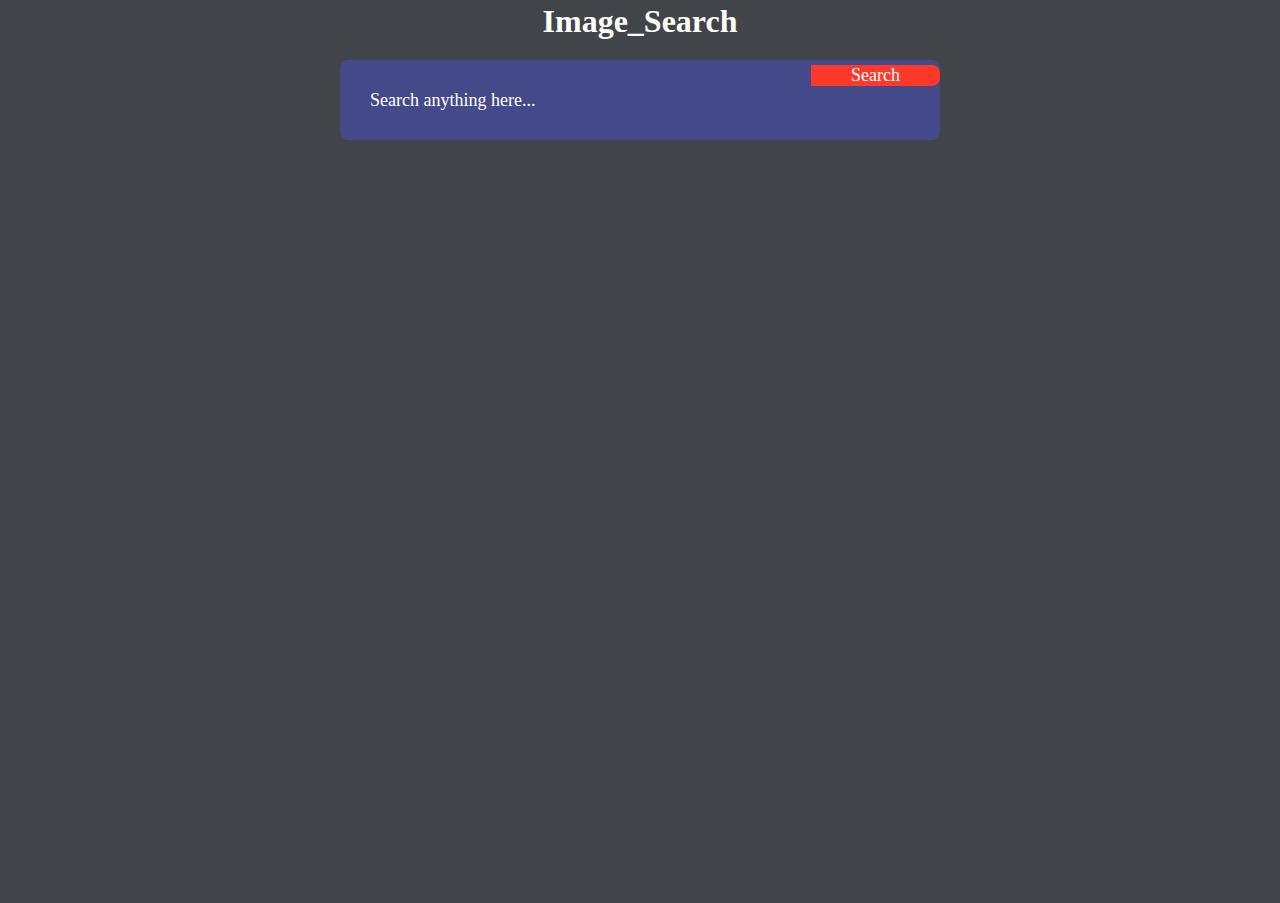
<file: index.html>
<!DOCTYPE html>
<html lang="en">
<head>
    <meta charset="UTF-8">
    <meta name="viewport" content="width=device-width, initial-scale=1.0">
    <title>Image_Search Engine</title>
    <link rel="stylesheet" href="style.css">
    
</head>
<body>
    <h1>     Image_Search </h1>
    <form id="search-form">
        <input type="text" id="search-box" placeholder="Search anything here...">
     <button type ="button" id="search-result">Search</button>
</form>
    <div id="search-result"></div>
    <button id="show-more-btn">Show More</button>
    <script src ="script.js"></script>
</body>
</html>
</file>
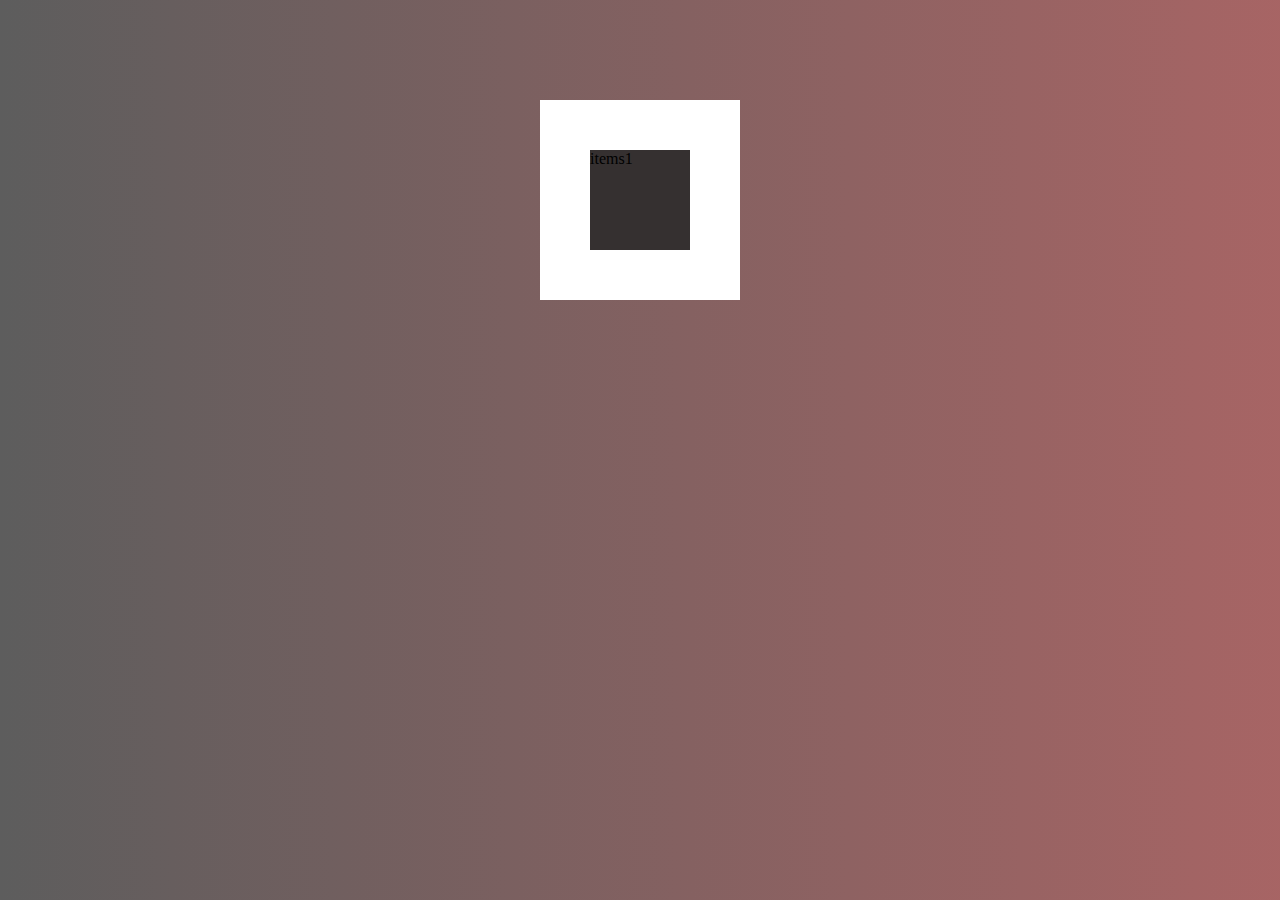
<file: drag_drop/index.html>
<!DOCTYPE html>
<html lang="en">
  <head>
    <meta charset="UTF-8" />
    <meta name="viewport" content="width=device-width, initial-scale=1.0" />
    <title>Simple Drag-Drop</title>
    <link rel="stylesheet" href="style.css" />
  </head>
  <body>
    <div id="drag" class="box">
      <div id="item">items1</div>
    </div>

    <script src="scripts.js"></script>
  </body>
</html>
</file>
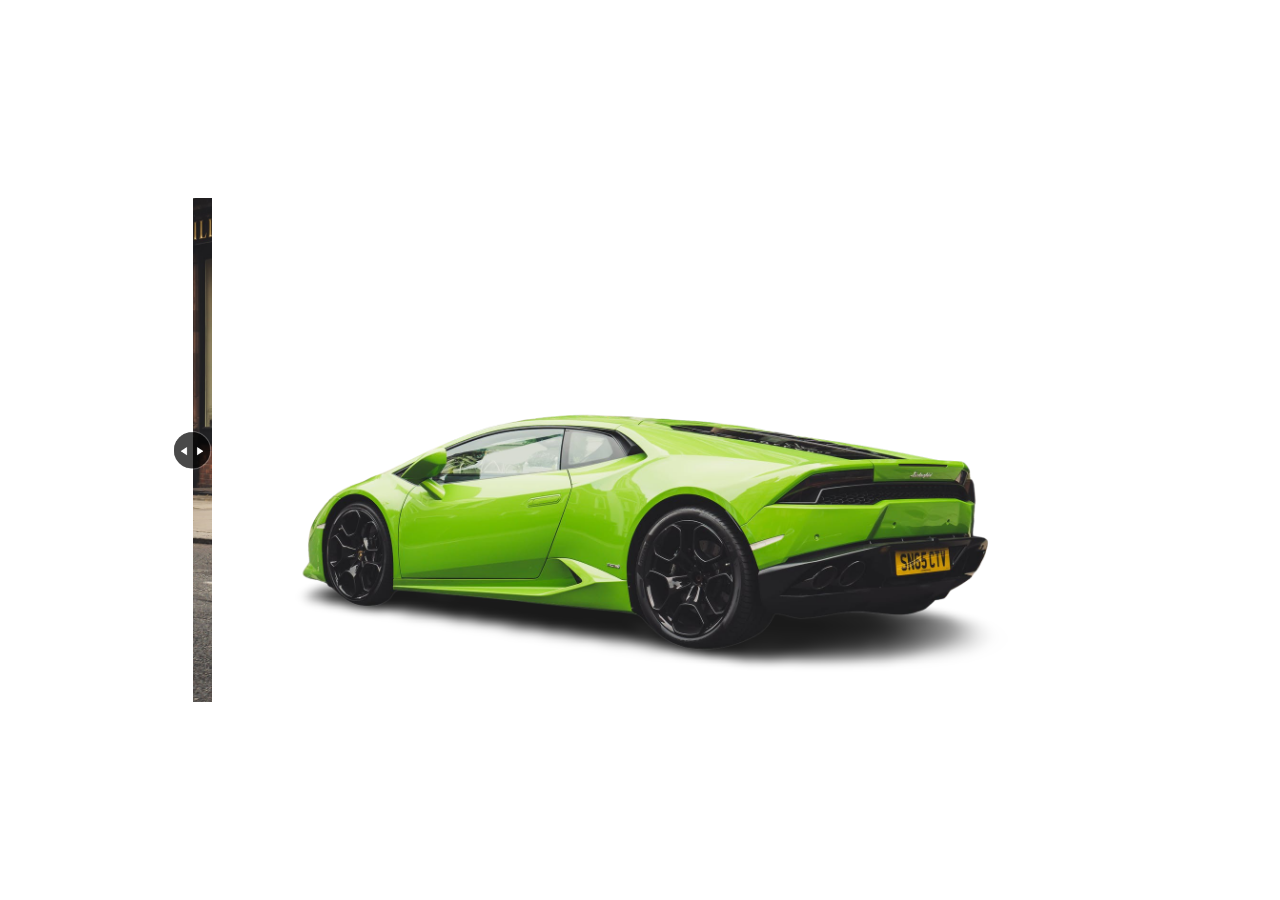
<file: image_backGroundchanger/index.html>
<!DOCTYPE html>
<html lang="en">
  <head>
    <meta charset="UTF-8" />
    <meta name="viewport" content="width=device-width, initial-scale=1.0" />
    <title>Background changer</title>
  </head>
  <body>
    <link rel="stylesheet" href="style.css" />
    <div class="container">
      <div class="img-box">
        <!-- BACKGROUND IMAGE -->
        <img class="base-img" src="image/transparent.png" />

        <!-- OVERLAY IMAGE -->
        <div class="img-wrap">
          <img src="image/original.jpg" class="orignal" />
        </div>
        <span id="line">
          <img src="image/arrow.png" class="arrow" />
        </span>
      </div>
    </div>
    <script>
      var imgbox = document.querySelector(".img-box");
      var imgWrap = document.querySelector(".img-wrap");
      let originalimg = document.querySelector(".orignal");
      originalimg.style.width = imgbox.offsetWidth + "px";
      let line = document.getElementById("line");
      let leftSapce = imgbox.offsetLeft;
      imgbox.onmousemove = function (e) {
        var boxWidth = e.pageX - leftSapce + "px";
        imgWrap.style.width = boxWidth;
        line.style.left = boxWidth;
      };
    </script>
  </body>
</html>
</file>
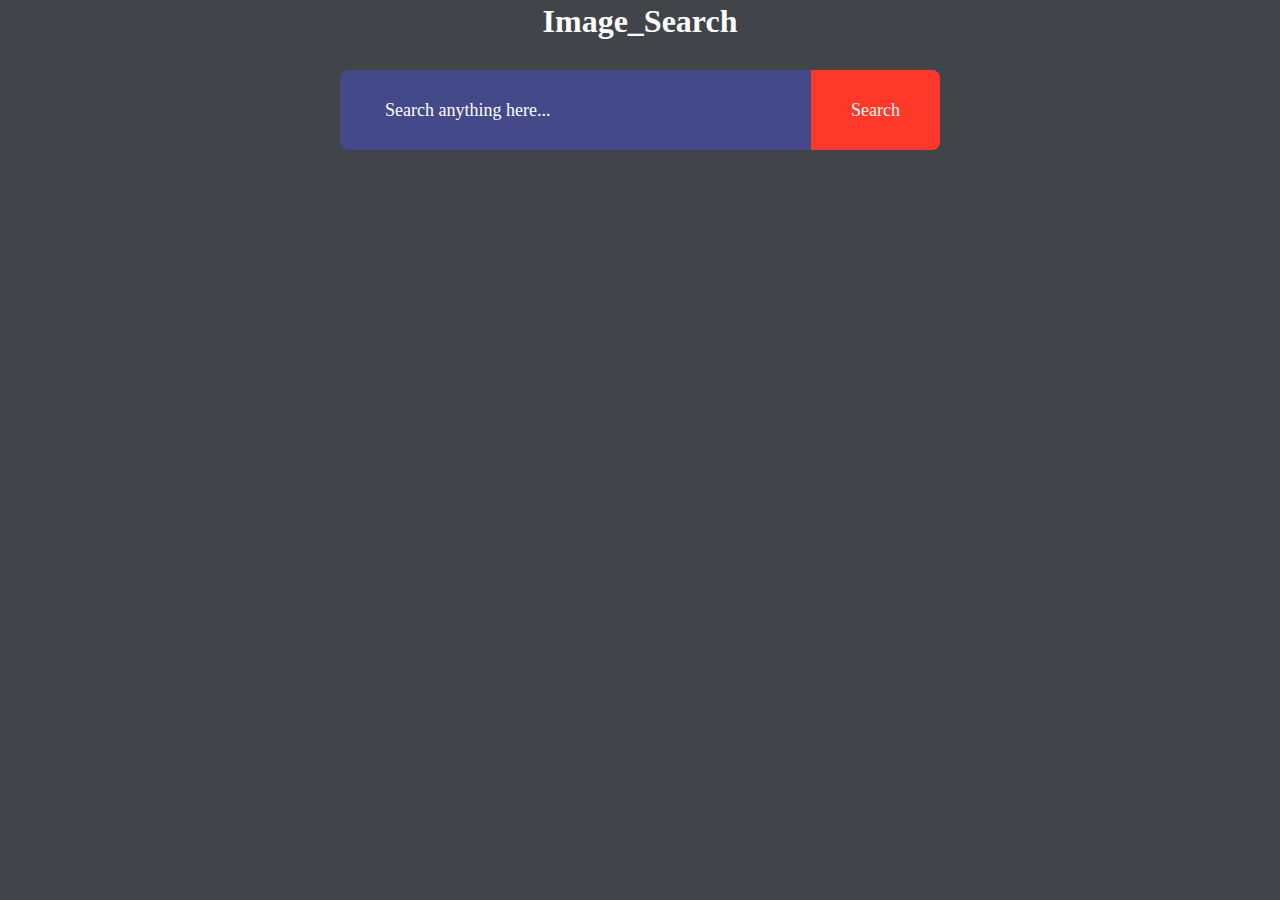
<file: image_seach/index.html>
<!DOCTYPE html>
<html lang="en">
  <head>
    <meta charset="UTF-8" />
    <meta name="viewport" content="width=device-width, initial-scale=1.0" />
    <title>Image_Search Engine</title>
    <link rel="stylesheet" href="style.css" />
  </head>
  <body>
    <div class="wrapper">
      <h1>Image_Search</h1>
      <form id="search-form">
        <div class="input-box">
          <span class="search-icon">🔍</span>
          <input
            type="text"
            id="search-box"
            placeholder="Search anything here..."
          />
        </div>
        <button type="button">Search</button>
      </form>
      <div id="search-result"></div>
      <h1 id="loading">
        loading <span class="jap1">.</span> <span class="jap2">.</span>
        <span class="jap3">.</span>
      </h1>
    </div>
    <script src="script.js"></script>
  </body>
</html>
</file>
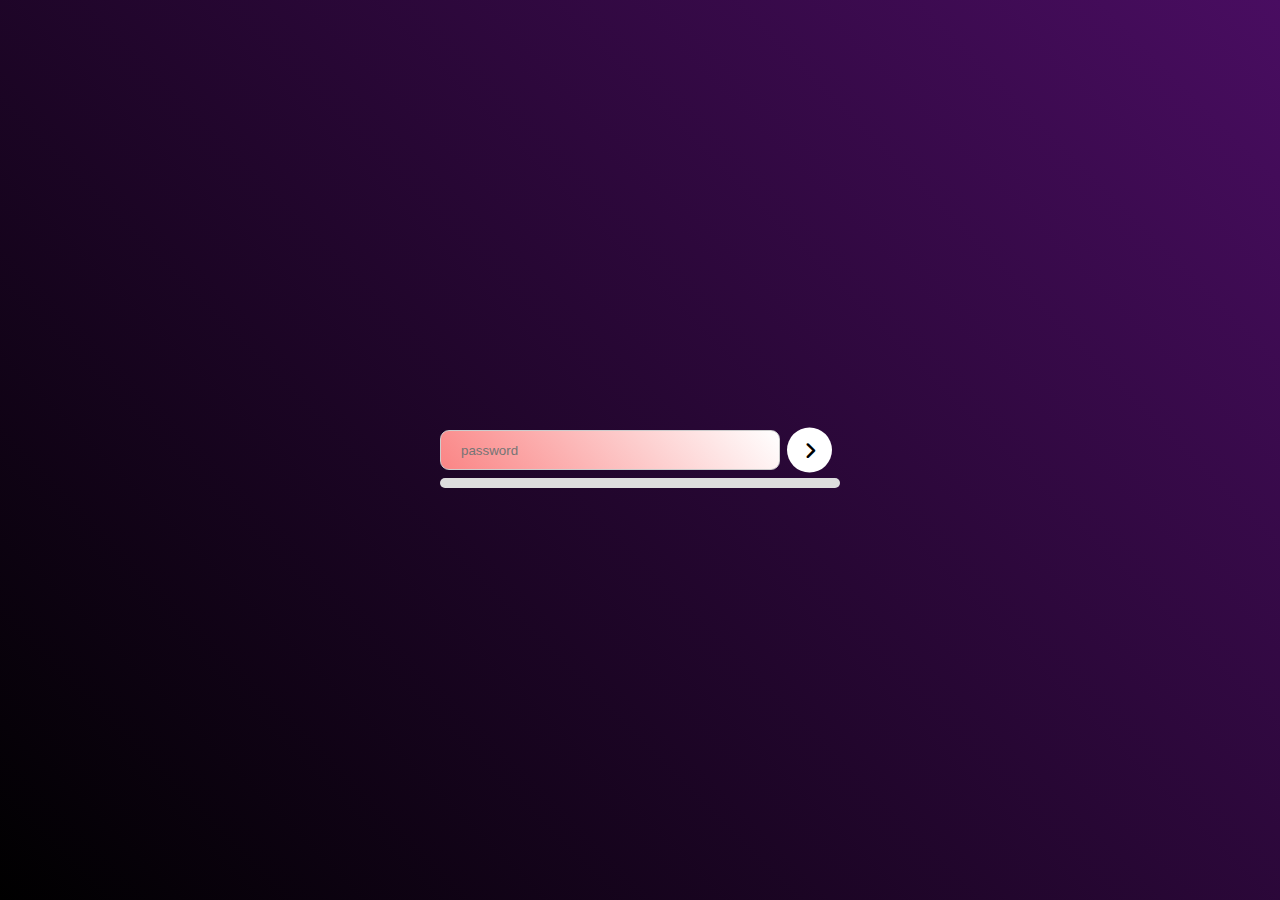
<file: password_indicator/index.html>
<!DOCTYPE html>
<html lang="en">
  <head>
    <meta charset="UTF-8" />
    <meta name="viewport" content="width=device-width, initial-scale=1.0" />
    <title>password Checker</title>
    <link rel="stylesheet" href="style.css" />
    <link
      rel="stylesheet"
      href="https://cdnjs.cloudflare.com/ajax/libs/font-awesome/6.5.1/css/all.min.css"
    />
  </head>
  <body>
    <div class="container">
      <div class="inputbox">
        <input type="password" id="password" placeholder="password" />
        <button class="btn" type="button">
          <i class="fa-notdog fa-solid fa-angle-right" id="icon"></i>
        </button>
        <div class="text"><h4></h4></div>
        <div class="strength-box">
          <div id="strength-bar"></div>
        </div>
      </div>
    </div>
    <script src="script.js"></script>
  </body>
</html>
</file>
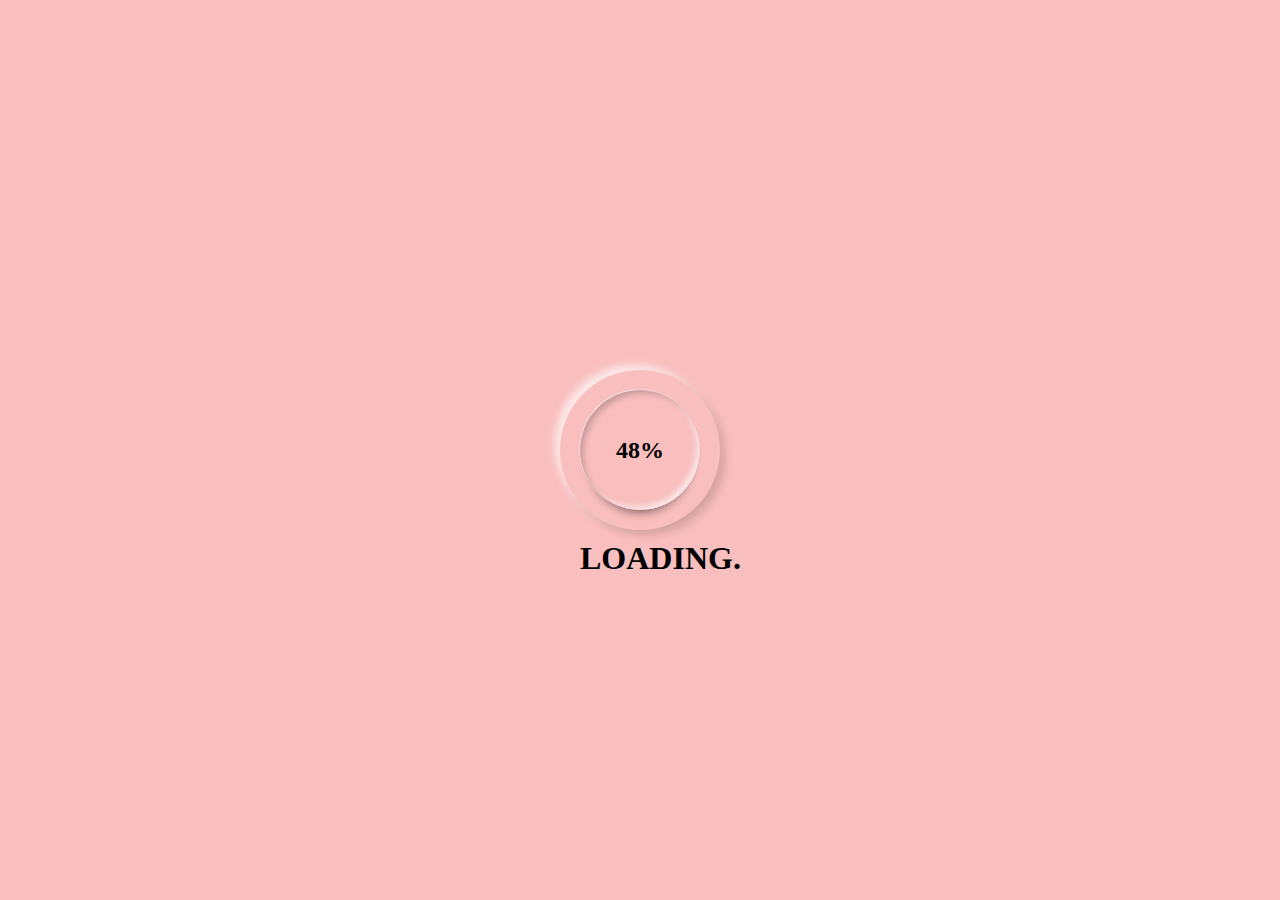
<file: progress_bar/index.html>
<!DOCTYPE html>
  <html lang="en">
    <head>
      <meta charset="UTF-8" />
      <meta name="viewport" content="width=device-width, initial-scale=1.0" />
      <title>Progress Bar</title>
      <link rel="stylesheet" href="style.css" />
    </head>
    <body>
      <div class="skill">
        <div class="outer">
          <div class="inner">
            <div id="number"></div>
          </div>
          <div id="loading">
            <h1>LOADING<span id ="dots"></span></h1>
          </div>
        </div>

        <svg xmlns="http://www.w3.org/2000/svg" width="160" height="160">
          <defs>
            <linearGradient id="GradientColor">
              <stop offset="0%" stop-color="#e91e63" />
              <stop offset="100%" stop-color="#ff9800" />
            </linearGradient>
          </defs>

          <circle cx="80" cy="80" r="70" stroke-lincap="round" />
        </svg>
      </div>
      <script src="scripts.js"></script>
    </body>
  </html>
</file>
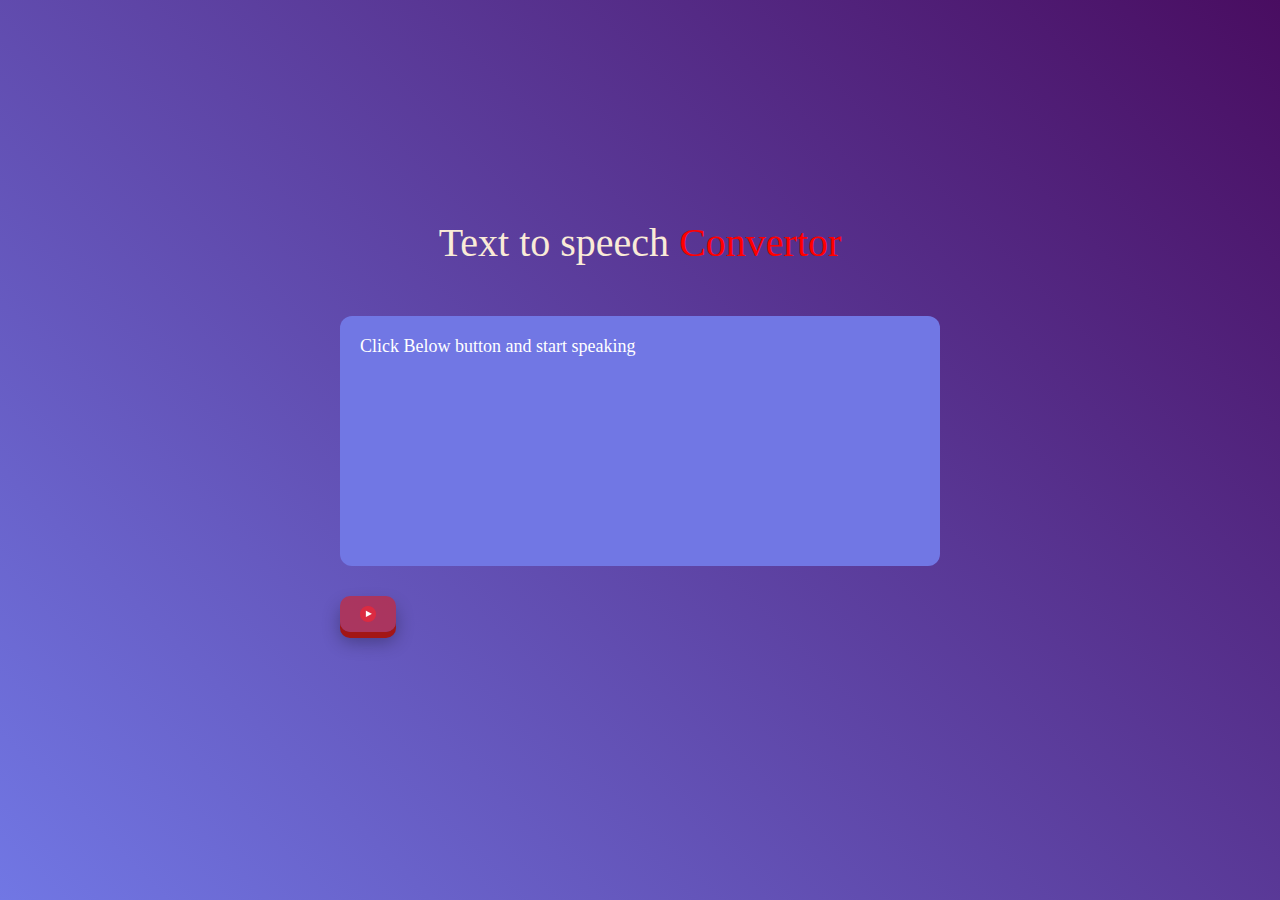
<file: text_to_speech/index.html>
<!DOCTYPE html>
<html lang="en">
  <head>
    <meta charset="UTF-8" />
    <meta name="viewport" content="width=device-width, initial-scale=1.0" />
    <title>Text-to-Speech</title>
  </head>
  <link rel="stylesheet" href="style.css" />
  <body>
    <div class="container">
      <h1>Text to speech <span>Convertor</span></h1>
      <textarea id="text" placeholder="Click Below button and start speaking" id=""></textarea>
      <div class="row">
        <button id="speakBtn">
          <img src="image/play-button.png" />
        </button>
      </div>
    </div>
    <script src="script.js"></script>
  </body>
</html>
</file>
<file: style.css>
* {
    margin: 0;
    padding: 0%;
    font-family: "Poppins", "sans-serif";
    box-sizing: border-box;

}

body {
    background-color: #414448;
    color: rgb(7, 8, 18);
    height: 100vh;
}

.wrapper {
    display: flex;
    flex-direction: column;
}

h1 {
    text-align: center;
    color: white;
    margin: 3px auto 20px;
    font-weight: 600;
}

form {
    width: 90%;
    max-width: 600px;
    margin: 10px auto;
    height: 80px;
    background: #434989;
    display: flex;
    align-items: center;
    border-radius: 8px;
}

form input {
    flex: 1;
    height: 100%;
    border: 0;
    outline: 0;
    background: transparent;
    color: #fff;
    font-size: 18px;
    padding: 0 30px;
}

form button {
    padding: 0 40px;
    height: 100%;
    background: #ff3929;
    color: #fff;
    font-size: 18px;
    border: 0;
    outline: 0;
    border-top-right-radius: 8px;
    border-bottom-right-radius: 8px;
    cursor: pointer;
}

::placeholder {
    color: #fff;
    font-size: 18px;
}

#show-more-btn {
    background: rgb(27, 147, 77);
    color: #000000;
    width: 100px;
    border-radius: 5px;
    padding: 9px ;
    cursor: pointer;
    margin:10px 20px  auto auto ;
    display: none;
    
}

#search-result {
    display: flex;
    flex-wrap: wrap;
    flex-direction: row;
    align-items: center;
    justify-content: center;
    gap: 20px;
    height: fit-content;
    margin-bottom: 50px;
}
.hover-image:hover{
    transform: scale(1.01);
    box-shadow: 5px 9px 20px #000;
}
</file>
<file: drag_drop/style.css>
body {
    background: linear-gradient(270deg, #5d5d5d, #f16c6c, #5d5d5d);
    background-size: 400% 400%;
    animation: bg 8s ease infinite;
}

@keyframes bg {
    0% {
        background-position: 0% 50%;
    }

    50% {
        background-position: 100% 50%;
    }

    100% {
        background-position: 0% 50%;
    }
}

#drag {
    width: 200px;
    height: 200px;
    background: white;
    display: flex;
    align-items: center;
    justify-content: center;
    position: absolute;
    left: 50%;
    top: 100px;
    transform: translateX(-50%);
    cursor: pointer;
}

#item {
    width: 100px;
    height: 100px;
    background: rgb(53, 48, 48);
    cursor: grab;
}
</file>
<file: image_backGroundchanger/style.css>
* {
    margin: 0;
    padding: 0;
    box-sizing: border-box;
}

html,
body {
    width: 100%;
    height: 100%;
    overflow: hidden;
}

.container {
    width: 100%;
    height: 100vh;
    display: flex;
    justify-content: center;
    align-items: center;
}

/* MAIN FRAME */
.img-box {
    width: 70%;
    max-width: 10 0px;
    position: relative;
    cursor: pointer;
}

/* BASE IMAGE */
.base-img {
    width: 100%;
    height: auto;
    /* 🔥 FULL IMAGE ALWAYS */
    display: block;
}

/* OVERLAY WRAPPER */
.img-wrap {
    position: absolute;
    top: 0;
    left: 0;
    width: 20px;
    /* 👈 half reveal */
    height: 100%;
    overflow: hidden;
}


.img-wrap img {
    width: 20px;
    height: auto;
    display: block;
    
}

span {
    width: 1px;
    height: 100%;
    left: 20px;
    cursor: ew-resize;
    background: white;
    position: absolute;
    left: 0;
    top: 0;
}

.arrow {
    position: relative;
    width: 40px;
    top: 50%;
    margin-left: -20px;
    margin-top: -20px;
}
</file>
<file: image_seach/style.css>
* {
    margin: 0;
    padding: 0%;
    font-family: "Poppins", "sans-serif";
    box-sizing: border-box;

}

body {
    background-color: #414448;
    color: rgb(7, 8, 18);
    height: 100vh;
}

.wrapper {
    display: flex;
    flex-direction: column;
}

h1 {
    text-align: center;
    color: white;
    margin: 3px auto 20px;
    font-weight: 600;
}

form {
    width: 90%;
    max-width: 600px;
    margin: 10px auto;
    height: 80px;
    background: #434989;
    display: flex;
    align-items: center;
    border-radius: 8px;
}



form button {
    padding: 0 40px;
    height: 100%;
    background: #ff3929;
    color: #fff;
    font-size: 18px;
    border: 0;
    outline: 0;
    border-top-right-radius: 8px;
    border-bottom-right-radius: 8px;
    cursor: pointer;
}

form input {
    flex: 1;
    height: 100%;
    border: 0;
    outline: 0;
    background: transparent;
    color: #fff;
    font-size: 18px;
    padding: 0 30px 0 45px;
    /* icon ke liye space */
}

.input-box:focus-within .search-icon {
    opacity: 1;
}

::placeholder {
    color: #fff;
    font-size: 18px;
}

#show-more-btn {
    background: rgb(27, 147, 77);
    color: #000000;
    width: 100px;
    border-radius: 5px;
    padding: 9px;
    cursor: pointer;
    margin: 10px 20px auto auto;
    display: none;

}

#search-result {
    display: flex;
    flex-wrap: wrap;
    flex-direction: row;
    align-items: center;
    justify-content: center;
    gap: 20px;
    height: fit-content;
    margin-bottom: 50px;
}

.hover-image:hover {
    transform: scale(1.01);
    box-shadow: 5px 9px 20px #000;
}

.input-box {
    position: relative;
    flex: 1;
    height: 100%;
}

.search-icon {
    position: absolute;
    left: 12px;
    top: 50%;
    transform: translateY(-50%);
    font-size: 20px;
    color: white;
    opacity: 0;
    transition: opacity 0.3s ease;
    pointer-events: none;
}

#loading {
    display: none;
}

.jap1 {
    animation-name: move;
    animation-duration: .5s;
    animation-iteration-count: infinite;
}

.jap2 {
    animation-name: move;
    animation-duration: .5s;
    animation-iteration-count: infinite;
    animation-delay: 0.1s;
}

.jap3 {
    animation-name: move;
    animation-duration: .5s;
    animation-iteration-count: infinite;
    animation-delay: 0.2;
}

@keyframes move {
    0% {
        opacity: 0;
    }

    50% {
        opacity: 0.5;

    }

    100% {
        opacity: 1;

    }
}
</file>
<file: password_indicator/style.css>
* {
    margin: 0;
    padding: 0;
    font-family: 'Trebuchet MS', 'Lucida Sans Unicode', 'Lucida Grande', 'Lucida Sans', Arial, sans-serif;
    box-sizing: border-box;
}

.container {
    width: 100%;
    height: 100vh;
    background: linear-gradient(45deg, #000000, #490d61);
    display: flex;
    align-items: center;
    justify-content: center;
}

.inputbox {
    width: 400px;
    height: 40px;
    align-items: center;
    justify-content: center;
    position: relative;
}

.inputbox input {
    padding: 0px 20px;
    width: 85%;
    height: 40px;
    border-radius: 9px;
    border: 1px solid #ccc;
    outline: none;
    color: #151010;
    background: linear-gradient(50deg, #fa8585, #fff);
}

i {
    font-size: 20px;
    color: black;
    margin: 8px;
}

.btn {
    position: absolute;
    cursor: pointer;
    top: 50%;
    right: 8px;
    transform: translateY(-50%);

    width: 45px;
    height: 45px;

    display: flex;
    align-items: center;
    justify-content: center;

    border-radius: 50%;
    border: 0;
    outline: 0;
    background: white;
}

.btn {
    transition: 0.3s ease;
}

.strength-box {
    width: 100%;
    height: 10px;
    background: #ddd;
    border-radius: 10px;
    margin-top: 8px;
    overflow: hidden;
}

#strength-bar {
    height: 100%;
    width: 0%;
    background: red;
    border-radius: 10px;
    transition: width 0.3s ease, background 0.3s ease;
}
</file>
<file: text_to_speech/style.css>
* {
    margin: 0;
    padding: 0;
    font-family: "Poppins", "sans-serif";
    box-sizing: border-box;

}

.container {
    width: 100%;
    min-height: 100vh;
    background: linear-gradient(45deg, #7177e4, #490d61);
    display: flex;
    align-items: center;
    justify-content: center;
    flex-direction: column;

}

.container h1 {
    font-size: 40px;
    font-weight: 500;
    color: antiquewhite;
    margin-top: -50px;
    margin-bottom: 50px;

}

.container h1 span {
    color: rgb(255, 0, 0);
}

textarea {
    width: 600px;
    height: 250px;
    background: #7177e4;
    color: rgb(255, 255, 255);
    font-size: large;
    border-radius: 12px;
    outline: 0;
    border: 0;
    padding: 20px;
    resize: none;
    margin-bottom: 30px;
}

textarea::placeholder {
    color: rgb(255, 255, 255);
}

.row {
    width: 600px;
    align-items: center;
    gap: 20px;
    display: flex;

}
button{
    cursor:url("image/play-button.png")   16 16 ,pointer;
}
button {
    background: #da1f1f97;
    font-weight: 400;
    padding: 10px 20px;
    border: none;
    outline: none;
    border-radius: 10px;
    cursor: pointer;

    display: flex;
    align-items: center;
    box-shadow:
        0 6px 0 #a31616,           
        0 10px 18px rgba(0,0,0,.3);

    transition: 
        transform .2s ease,
        box-shadow .2s ease;
}

/* hover = thoda aur bahar */
button:hover {
    transform: translateY(-2px);
    box-shadow:
        0 8px 0 #a31616,
        0 14px 24px rgba(0,0,0,.35);
}

/* click = press inside */
button:active {
    transform: translateY(4px);
    box-shadow:
        0 2px 0 #a31616,
        0 6px 10px rgba(0,0,0,.25);
}

button img{
width: 16px;
}
</file>
<file: progress_bar/style.css>
/* Reset & base styles */
* {
    margin: 0;
    padding: 0;
    box-sizing: border-box;
    font-family: "Poppins", "sans-serif";
}

body {
    background: rgba(244, 137, 137, 0.55);
    height: 100vh;
    display: grid;
    place-items: center; /* centers both vertically and horizontally */
    
}

/* Container for the loader */
.skill {
    width: 160px;
    height: 160px;
    position: relative;
}

/* Outer neumorphic circle */
.outer {
    height: 160px;
    width: 160px;
    border-radius: 50%;
    padding: 20px;
    box-shadow: 6px 6px 10px -1px rgba(0, 0, 0, 0.15),
                -6px -6px 10px -1px rgba(255, 255, 255, 0.7);
}

/* Inner circle */
.inner {
    height: 120px;
    width: 120px;
    border-radius: 50%;
    display: flex;
    align-items: center;
    justify-content: center;
    box-shadow: inset 4px 4px 6px -1px rgba(0, 0, 0, 0.2),
                inset -4px -4px 6px -1px rgba(253, 253, 253, 0.7),
                -0.5px -0.5px 0px rgb(255, 255, 255),
                0.5px 0.5px 0px rgba(0, 0, 0, 0.15),
                0px 12px 10px -10px rgba(0, 0, 0, .5);
}

/* Number inside loader */
#number {
    font-weight: 600; /* fixed from 600px */
    font-size: 1.5rem;
    color: rgb(0, 0, 0);
}

/* Circular progress SVG */
svg {
    position: absolute;
    top: 0;
    left: 0;
    width: 160px;
    height: 160px;
}

circle {
    fill: none;
    stroke: url(#GradientColor);
    stroke-linecap: round;
    stroke-width: 20px;
    stroke-dasharray: 440;
    stroke-dashoffset: 440;
    animation: anim 1.5s linear forwards;
}

/* Animation for circle */
@keyframes anim {
    100% {
        stroke-dashoffset: 0;
    }
}

/* Loading text container */
#loading {
    position: relative;
    top: 30px;
    display: flex;
    flex-direction: column;
    align-items: center;
    justify-content: center;
    gap: 5px;
    text-align: center;
    width: auto;
   
}

#loading p {
    margin: 0;
    font-size: 1.2rem;
    
}


/* Blinking dots */
.dots {
    display: inline-block;
    animation: blink 1s infinite;
}

@keyframes blink {
    0% {opacity: 0;}
    50% {opacity: 0.5;}
    100% {opacity: 1;}
}

/* Optional: Centered heading */
h1 {
    text-align: center;
    width: 100%;
    margin-bottom: 20px;
}
</file>
